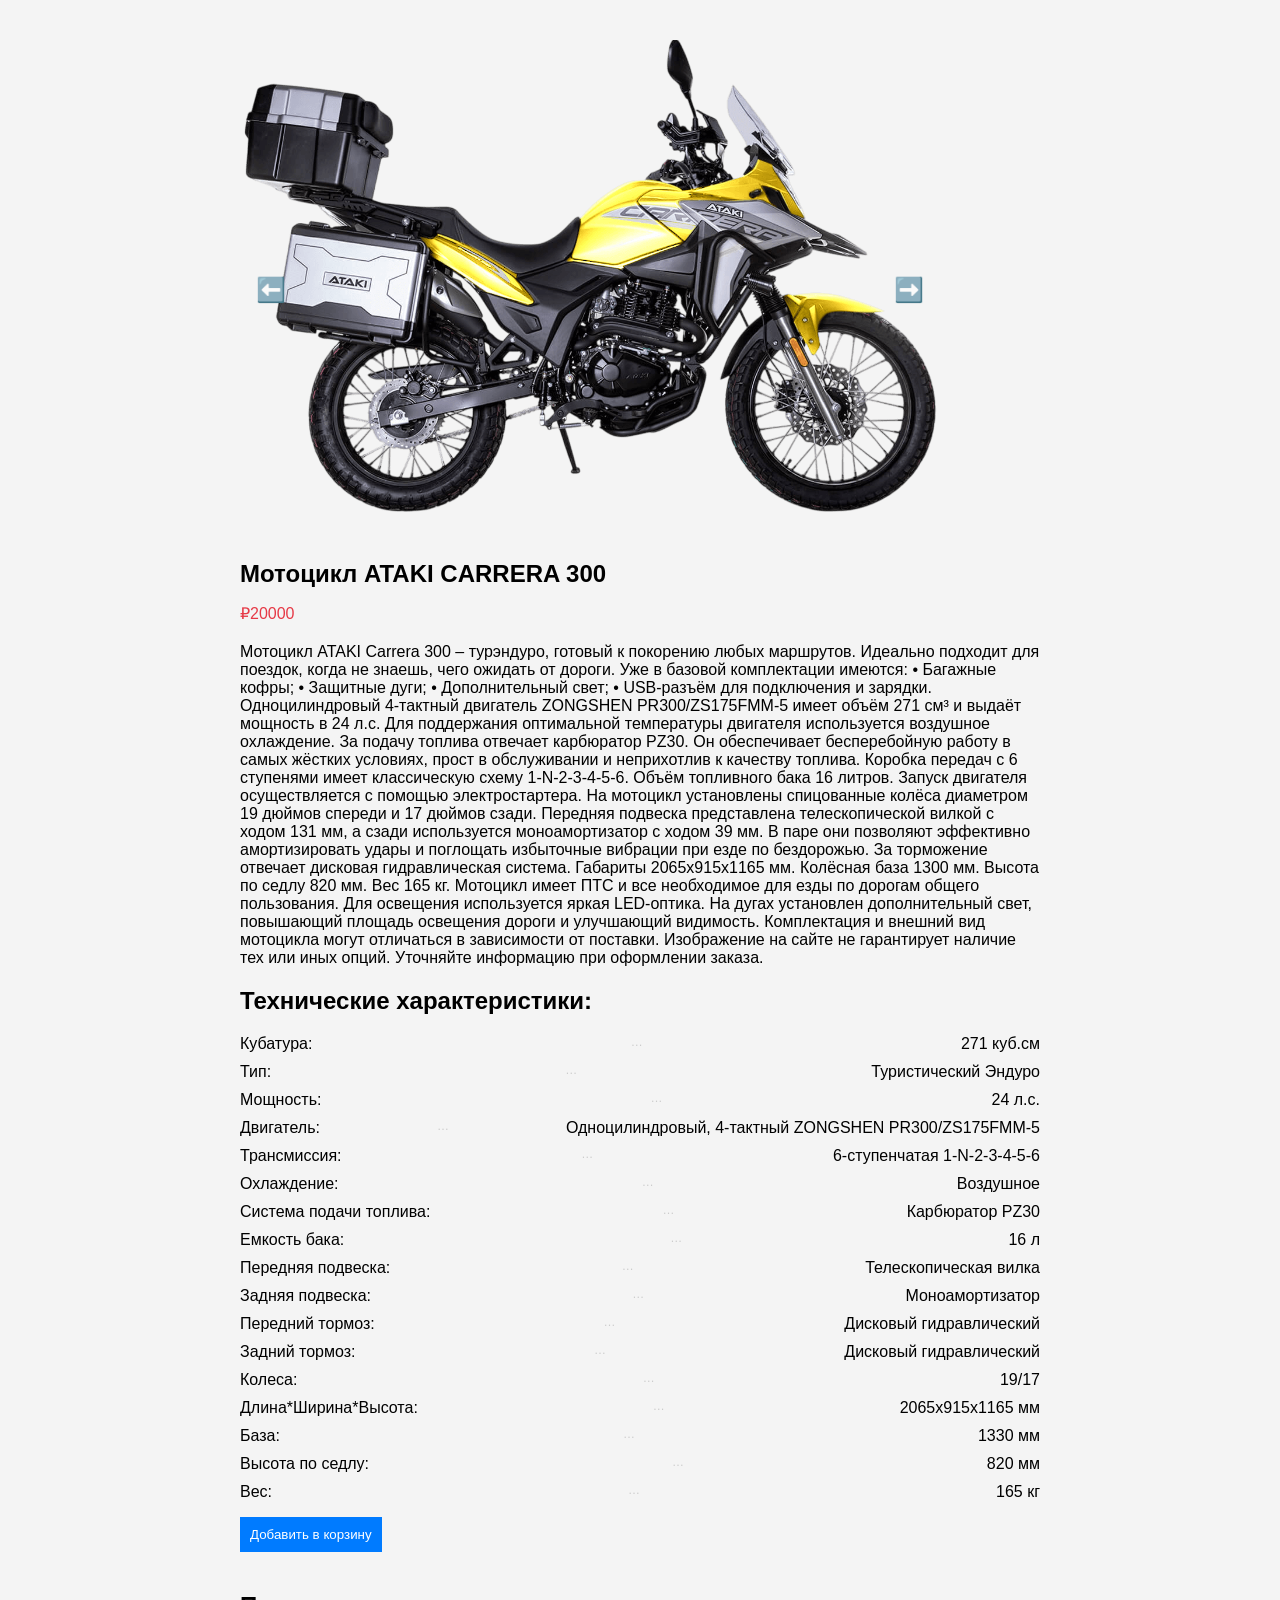
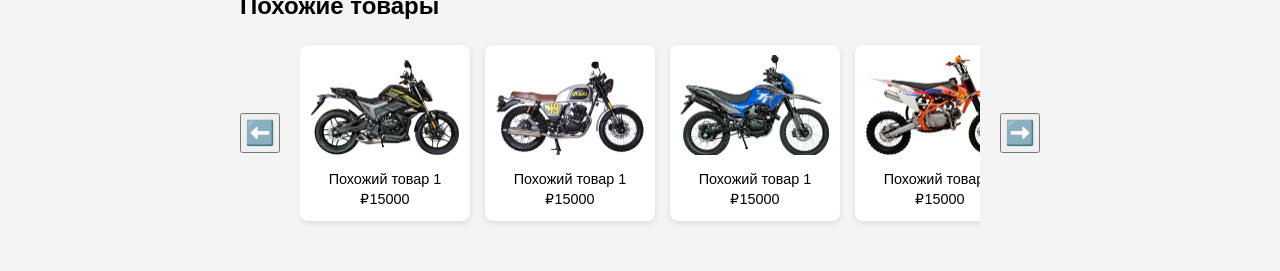
<file: index.html>
<!DOCTYPE html>
<html lang="en">
<head>
  <meta charset="UTF-8">
  <meta name="viewport" content="width=device-width, initial-scale=1.0">
  <title>Карточка товара</title>
  <link rel="stylesheet" href="style.css">
</head>
<body>
  <div class="product-card">
    <div class="image-container">
      <img src="photo/ataki1.png" alt="Image 1" id="product-image">
      <button class="prev-btn">⬅️</button>
      <button class="next-btn">➡️</button>
    </div>
    <h1 class="product-title">Мотоцикл ATAKI CARRERA 300</h1>
    <p class="product-price">₽20000</p>
    <p class="product-description">
      Мотоцикл ATAKI Carrera 300 – турэндуро, готовый к покорению любых маршрутов. Идеально подходит для поездок, когда не знаешь, чего ожидать от дороги.

      Уже в базовой комплектации имеются:
      • Багажные кофры;
      • Защитные дуги;
      • Дополнительный свет;
      • USB-разъём для подключения и зарядки.
      
      Одноцилиндровый 4-тактный двигатель ZONGSHEN PR300/ZS175FMM-5 имеет объём 271 см³ и выдаёт мощность в 24 л.с. Для поддержания оптимальной температуры двигателя используется воздушное охлаждение. За подачу топлива отвечает карбюратор PZ30. Он обеспечивает бесперебойную работу в самых жёстких условиях, прост в обслуживании и неприхотлив к качеству топлива. Коробка передач с 6 ступенями имеет классическую схему 1-N-2-3-4-5-6. Объём топливного бака 16 литров. Запуск двигателя осуществляется с помощью электростартера.
      
      На мотоцикл установлены спицованные колёса диаметром 19 дюймов спереди и 17 дюймов сзади. Передняя подвеска представлена телескопической вилкой с ходом 131 мм, а сзади используется моноамортизатор с ходом 39 мм. В паре они позволяют эффективно амортизировать удары и поглощать избыточные вибрации при езде по бездорожью. За торможение отвечает дисковая гидравлическая система.
      
      Габариты 2065x915x1165 мм. Колёсная база 1300 мм. Высота по седлу 820 мм. Вес 165 кг.
      
      Мотоцикл имеет ПТС и все необходимое для езды по дорогам общего пользования. Для освещения используется яркая LED-оптика. На дугах установлен дополнительный свет, повышающий площадь освещения дороги и улучшающий видимость.
      
      Комплектация и внешний вид мотоцикла могут отличаться в зависимости от поставки. Изображение на сайте не гарантирует наличие тех или иных опций. Уточняйте информацию при оформлении заказа.
    </p>
    <div class="product-specs">
      <h2>Технические характеристики:</h2>
      <ul>
        <li>
          <span class="spec-name" data-tooltip="Кубатура двигателя — это объём рабочей камеры цилиндра, который определяет мощность и производительность двигателя.">Кубатура:</span> 
          <span class="spec-dots"></span> 
          <span class="spec-value">271 куб.см</span>
        </li>
        <li>
          <span class="spec-name" data-tooltip="Тип мотоцикла определяет его назначение и стиль езды.">Тип:</span> 
          <span class="spec-dots"></span> 
          <span class="spec-value">Туристический Эндуро</span>
        </li>
        <li>
          <span class="spec-name" data-tooltip="Мощность двигателя — это максимальная энергия, которую он может вырабатывать. Измеряется в лошадиных силах (л.с.).">Мощность:</span> 
          <span class="spec-dots"></span> 
          <span class="spec-value">24 л.с.</span>
        </li>
        <li>
          <span class="spec-name" data-tooltip="Тип двигателя влияет на его эффективность и эксплуатационные характеристики.">Двигатель:</span> 
          <span class="spec-dots"></span> 
          <span class="spec-value">Одноцилиндровый, 4-тактный ZONGSHEN PR300/ZS175FMM-5</span>
        </li>
        <li>
          <span class="spec-name" data-tooltip="Трансмиссия определяет передачу мощности от двигателя к колесам.">Трансмиссия:</span> 
          <span class="spec-dots"></span> 
          <span class="spec-value">6-ступенчатая 1-N-2-3-4-5-6</span>
        </li>
        <li>
          <span class="spec-name" data-tooltip="Охлаждение двигателя помогает поддерживать его температуру в оптимальном диапазоне.">Охлаждение:</span> 
          <span class="spec-dots"></span> 
          <span class="spec-value">Воздушное</span>
        </li>
        <li>
          <span class="spec-name" data-tooltip="Система подачи топлива влияет на эффективность работы двигателя.">Система подачи топлива:</span> 
          <span class="spec-dots"></span> 
          <span class="spec-value">Карбюратор PZ30</span>
        </li>
        <li>
          <span class="spec-name" data-tooltip="Емкость бака определяет дальность поездки без дозаправки.">Емкость бака:</span> 
          <span class="spec-dots"></span> 
          <span class="spec-value">16 л</span>
        </li>
        <li>
          <span class="spec-name" data-tooltip="Передняя подвеска влияет на комфорт и управляемость мотоцикла.">Передняя подвеска:</span> 
          <span class="spec-dots"></span> 
          <span class="spec-value">Телескопическая вилка</span>
        </li>
        <li>
          <span class="spec-name" data-tooltip="Задняя подвеска обеспечивает амортизацию и стабильность мотоцикла.">Задняя подвеска:</span> 
          <span class="spec-dots"></span> 
          <span class="spec-value">Моноамортизатор</span>
        </li>
        <li>
          <span class="spec-name" data-tooltip="Передний тормоз отвечает за безопасное торможение.">Передний тормоз:</span> 
          <span class="spec-dots"></span> 
          <span class="spec-value">Дисковый гидравлический</span>
        </li>
        <li>
          <span class="spec-name" data-tooltip="Задний тормоз дополняет передний тормоз для эффективного торможения.">Задний тормоз:</span> 
          <span class="spec-dots"></span> 
          <span class="spec-value">Дисковый гидравлический</span>
        </li>
        <li>
          <span class="spec-name" data-tooltip="Размер колес влияет на проходимость и стабильность мотоцикла.">Колеса:</span> 
          <span class="spec-dots"></span> 
          <span class="spec-value">19/17</span>
        </li>
        <li>
          <span class="spec-name" data-tooltip="Габариты мотоцикла определяют его размеры и удобство хранения.">Длина*Ширина*Высота:</span> 
          <span class="spec-dots"></span> 
          <span class="spec-value">2065x915x1165 мм</span>
        </li>
        <li>
          <span class="spec-name" data-tooltip="Колёсная база влияет на стабильность и управляемость мотоцикла.">База:</span> 
          <span class="spec-dots"></span> 
          <span class="spec-value">1330 мм</span>
        </li>
        <li>
          <span class="spec-name" data-tooltip="Высота по седлу влияет на комфорт и доступность мотоцикла для разных ростов.">Высота по седлу:</span> 
          <span class="spec-dots"></span> 
          <span class="spec-value">820 мм</span>
        </li>
        <li>
          <span class="spec-name" data-tooltip="Вес мотоцикла влияет на его маневренность и потребление топлива.">Вес:</span> 
          <span class="spec-dots"></span> 
          <span class="spec-value">165 кг</span>
        </li>
      </ul>
    </div>
    
    <button class="add-to-cart-btn">Добавить в корзину</button>
  </div>
  <section class="related-products">
    <h2>Похожие товары</h2>
    <div class="related-products-wrapper">
      <button class="scroll-btn left-btn">⬅️</button>
      <div class="related-products-container">
        <div class="related-product-card">
          <img src="photo/ataki21.jpg" alt="Похожий товар 1">
          <p>Похожий товар 1</p>
          <p>₽15000</p>
        </div>
        <div class="related-product-card">
          <img src="photo/ataki22.png" alt="Похожий товар 1">
          <p>Похожий товар 1</p>
          <p>₽15000</p>
        </div>
        <div class="related-product-card">
          <img src="photo/ataki24.jpg" alt="Похожий товар 2">
          <p>Похожий товар 1</p>
          <p>₽15000</p>
        </div>
        <div class="related-product-card">
          <img src="photo/ataki26.jpg" alt="Похожий товар 3">
          <p>Похожий товар 1</p>
          <p>₽15000</p>
        </div>
        <div class="related-product-card">
          <img src="photo/kayo1.jpg" alt="Похожий товар 4">
          <p>Похожий товар 1</p>
          <p>₽15000</p>
        </div>
        <div class="related-product-card">
          <img src="photo/kayo2.jpg" alt="Похожий товар 5">
          <p>Похожий товар 1</p>
          <p>₽15000</p>
        </div>
        <div class="related-product-card">
          <img src="photo/groza1.png" alt="Похожий товар 5">
          <p>Похожий товар 1</p>
          <p>₽15000</p>
        </div>
        <div class="related-product-card">
          <img src="photo/groza2.png" alt="Похожий товар 5">
          <p>Похожий товар 1</p>
          <p>₽15000</p>
        </div>
        <div class="related-product-card">
          <img src="photo/groza3.png" alt="Похожий товар 5">
          <p>Похожий товар 1</p>
          <p>₽15000</p>
        </div>
      </div>
      <button class="scroll-btn right-btn">➡️</button>
    </div>
  </section>

  <!-- Модальное окно -->
<div id="modal" class="modal">
  <div class="modal-content">
    <span class="close-btn">&times;</span>
    <h2>Введите ваши данные</h2>
    <form id="order-form">
      <label for="name">Имя:</label><br>
      <input type="text" id="name" name="name" required><br><br>
      
      <label for="phone">Номер телефона:</label><br>
      <input type="tel" id="phone" name="phone" pattern="^\+?\d{10,15}$" placeholder="+7XXXXXXXXXX" required><br><br>
      
      <button type="submit">Отправить</button>
    </form>
  </div>
</div>

  <script src="script.js"></script>
</body>
</html>
</file>
<file: style.css>
body {
  font-family: Arial, sans-serif;
  margin: 0;
  background-color: #f4f4f4;
  overflow-y: auto;
  }
  
  .product-card {
    max-width: 800px;
    margin: 40px auto;
  }
  
  .image-container {
    position: relative;
    width: 700px;
    height: 500px;
  }
  
  #product-image {
    width: 700px;
    height: 500px;
    object-fit: cover;
  }
  
  .prev-btn, .next-btn {
    position: absolute;
    top: 50%;
    transform: translateY(-50%);
    background-color: transparent;
    border: none;
    font-size: 24px;
    cursor: pointer;
  }
  
  .prev-btn {
    left: 10px;
  }
  
  .next-btn {
    right: 10px;
  }
  
  .product-title {
    font-size: 1.5em;
    margin-top: 20px;
  }
  
  .product-price {
    color: #e63946;
  }
  
  .product-description {
    margin: 20px 0;
  }
  
  .add-to-cart-btn {
    background-color: #007bff;
    color: white;
    border: none;
    padding: 10px;
    cursor: pointer;
  }
  
  .add-to-cart-btn:hover {
    background-color: #0056b3;
  }
  
  .product-specs ul {
    list-style: none;
    padding: 0;
  }
  
  .product-specs li {
    margin-bottom: 10px;
    display: flex;
    justify-content: space-between;
  }
  
  .spec-name {
    text-align: left;
    cursor: help; /* Стрелка с вопросом при наведении */
  }
  
  .spec-dots {
    flex-grow: 1;
    text-align: center;
    font-size: 12px;
    color: #ccc;
  }
  
  .spec-dots::after {
    content: "\2026";
  }
  
  .spec-value {
    text-align: right;
  }
  
  .tooltip {
    position: absolute;
    background-color: #fff;
    border: 1px solid #ccc;
    padding: 5px;
    visibility: hidden;
    z-index: 1;
  }
  
  .tooltip::after {
    content: "";
    position: absolute;
    border-width: 5px;
    border-style: solid;
    border-color: #fff transparent transparent transparent;
    top: 100%;
    left: 50%;
    margin-left: -5px;
  }
  
  .spec-name:hover .tooltip {
    visibility: visible;
  }


  .modal {
    display: none; /* Скрыто по умолчанию */
    position: fixed; 
    z-index: 1000; /* Поверх всего */
    left: 0;
    top: 0;
    width: 100%; 
    height: 100%; 
    overflow: auto; 
    background-color: rgba(0,0,0,0.5); /* Полупрозрачный фон */
  }
  
  /* Контент модального окна */
  .modal-content {
    background-color: #fff;
    margin: 10% auto; /* Центрирование по вертикали и горизонтали */
    padding: 20px;
    border-radius: 8px;
    width: 300px;
    box-shadow: 0 5px 15px rgba(0,0,0,0.3);
    position: relative;
  }
  
  /* Кнопка закрытия */
  .close-btn {
    color: #aaa;
    position: absolute;
    top: 10px;
    right: 15px;
    font-size: 28px;
    font-weight: bold;
    cursor: pointer;
  }
  
  .close-btn:hover {
    color: #000;
  }
  
  /* Стили для формы */
  input[type="text"], input[type="tel"] {
    width: 100%;
    padding: 8px;
    box-sizing: border-box;
  }
  
  button[type="submit"] {
    background-color: #007bff;
    color: white;
    border: none;
    padding: 10px;
    width: 100%;
    cursor: pointer;
    font-size: 16px;
    border-radius: 4px;
  }
  
  button[type="submit"]:hover {
    background-color: #0056b3;
  }
  .related-products {
    max-width: 800px;
    margin: 40px auto;
    padding: 0 10px;
  }
  
  .related-products h2 {
    margin-bottom: 15px;
    font-size: 1.5em;
  }
  
  .related-products-wrapper {
    position: relative;
  display: flex;
  align-items: center;
  gap: 10px; 
  width: 100%; 
  box-sizing: border-box;
  }
  
  .related-products-container {
    display: flex;
    overflow-x: auto;
    gap: 15px;
    scroll-behavior: smooth;
    padding: 10px 0;
    flex-grow: 1; 
  min-width: 0; 
  }
  
  .related-products-container::-webkit-scrollbar {
    height: 8px;
  }
  
  .related-products-container::-webkit-scrollbar-thumb {
    background-color: rgba(0,0,0,0.2);
    border-radius: 4px;
  }
  
  .related-product-card {
    flex: 0 0 150px;
    background: #fff;
    border-radius: 8px;
    box-shadow: 0 2px 6px rgba(0,0,0,0.1);
    padding: 10px;
    text-align: center;
    cursor: pointer;
    transition: transform 0.3s;
  }
  
  .related-product-card:hover {
    transform: scale(1.05);
  }
  
  .related-product-card img {
    width: 100%;
    height: 100px;
    object-fit: cover;
    border-radius: 6px;
    margin-bottom: 8px;
  }
  
  .related-product-card p {
    margin: 4px 0;
    font-size: 0.9em;
  }
  
  .scroll-btn {
    flex-shrink: 0; 
  width: 40px;
  height: 40px;
  font-size: 24px;
  padding: 0;
  display: flex;
  justify-content: center;
  align-items: center;
  }
  
  .scroll-btn:hover {
    background-color: #0056b3;
  }
  
  .left-btn {
    margin-right: 10px;
  }
  
  .right-btn {
    margin-left: 10px;
  }
</file>
